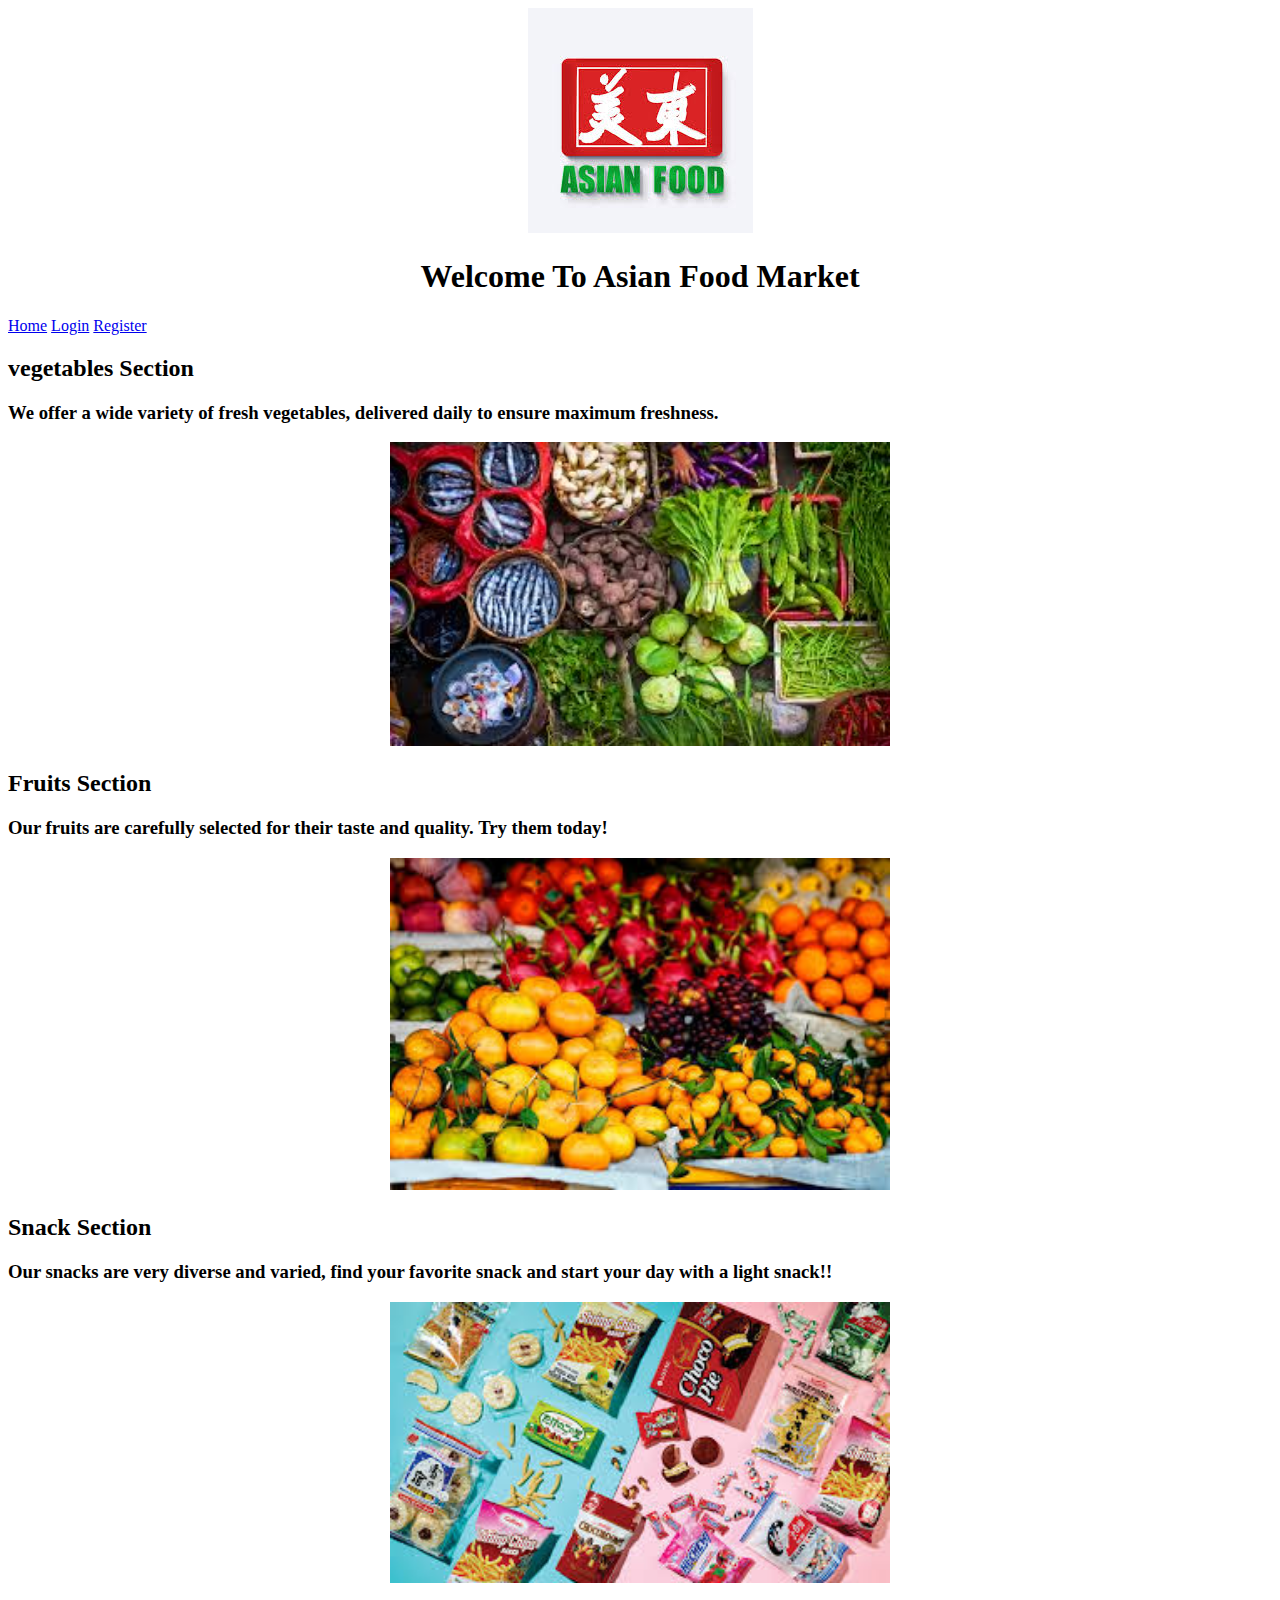
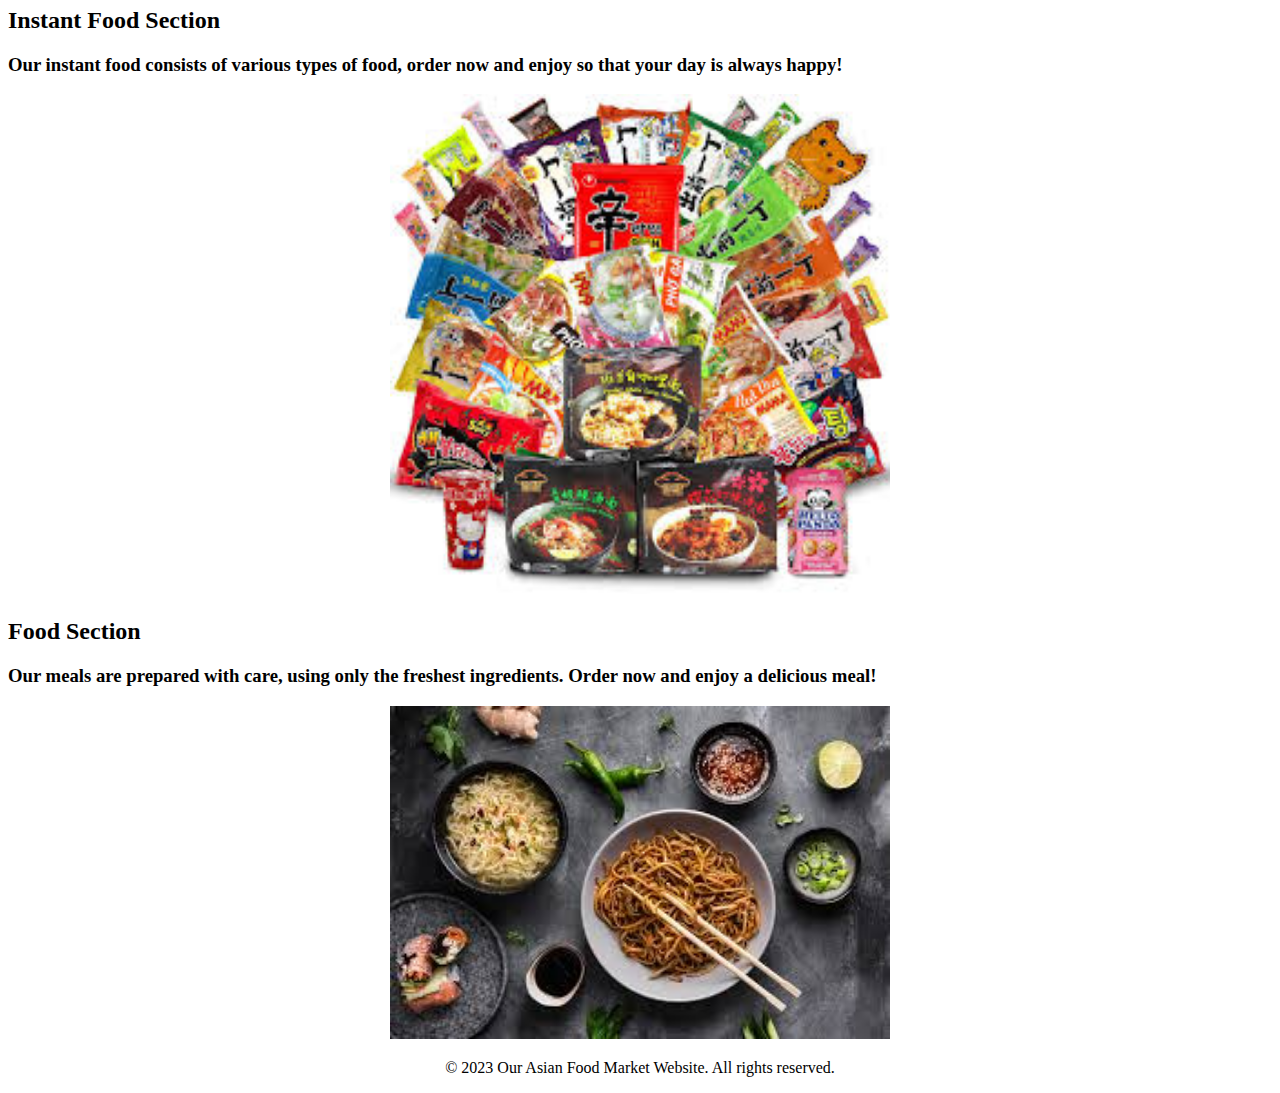
<file: index.html>
<!DOCTYPE html>
<html>
<head>
    <title>asianfoodmarkethomepage</title>
    <meta charset="UTF-8">
    <meta name="viewport" content="width=device-width, initial-scale=1.0">
</head>
<body>
    <header>
        <center>
            <img src="logo.jpeg" alt="" />
            <h1>Welcome To Asian Food Market</h1>
        </center>
        <a href="index.html" >Home</a>
        <a href="Login.html" >Login</a>
        <a href="Register.html" >Register</a>
    </header>
    <main>
        <div>
            <h2>vegetables Section</h2>
            <h3>We offer a wide variety of fresh vegetables, delivered daily to ensure maximum freshness.</h3>
            <center>
                <img src="sayur.jpeg" alt="" width="500"/>
            </center>
        </div>
        <div>
            <h2>Fruits Section</h2>
            <h3>Our fruits are carefully selected for their taste and quality. Try them today!</h3>
            <center>
                <img src="buah.jpeg" alt="" width="500"/>
            </center>
        </div>
        <div>
            <h2>Snack Section</h2>
            <h3>Our snacks are very diverse and varied, find your favorite snack and start your day with a light snack!!</h3>
            <center>
                <img src="snack.jpeg" alt="" width="500"/>
            </center>
        </div>
        <div>
            <h2>Instant Food Section</h2>
            <h3>Our instant food consists of various types of food, order now and enjoy so that your day is always happy!</h3>
            <center>
                <img src="instant.jpeg" alt="" width="500"/>
            </center>
        </div>
        <div>
            <h2>Food Section</h2>
            <h3>Our meals are prepared with care, using only the freshest ingredients. Order now and enjoy a delicious meal!</h3>
            <center>
                <img src="makanan.jpeg" alt="" width="500"/>
            </center>
        </div>
    </main>
    <footer>
        <center>
        <p>&copy; 2023 Our Asian Food Market Website. All rights reserved.</p>
        </center>
    </footer>
</body>
</html>
</file>
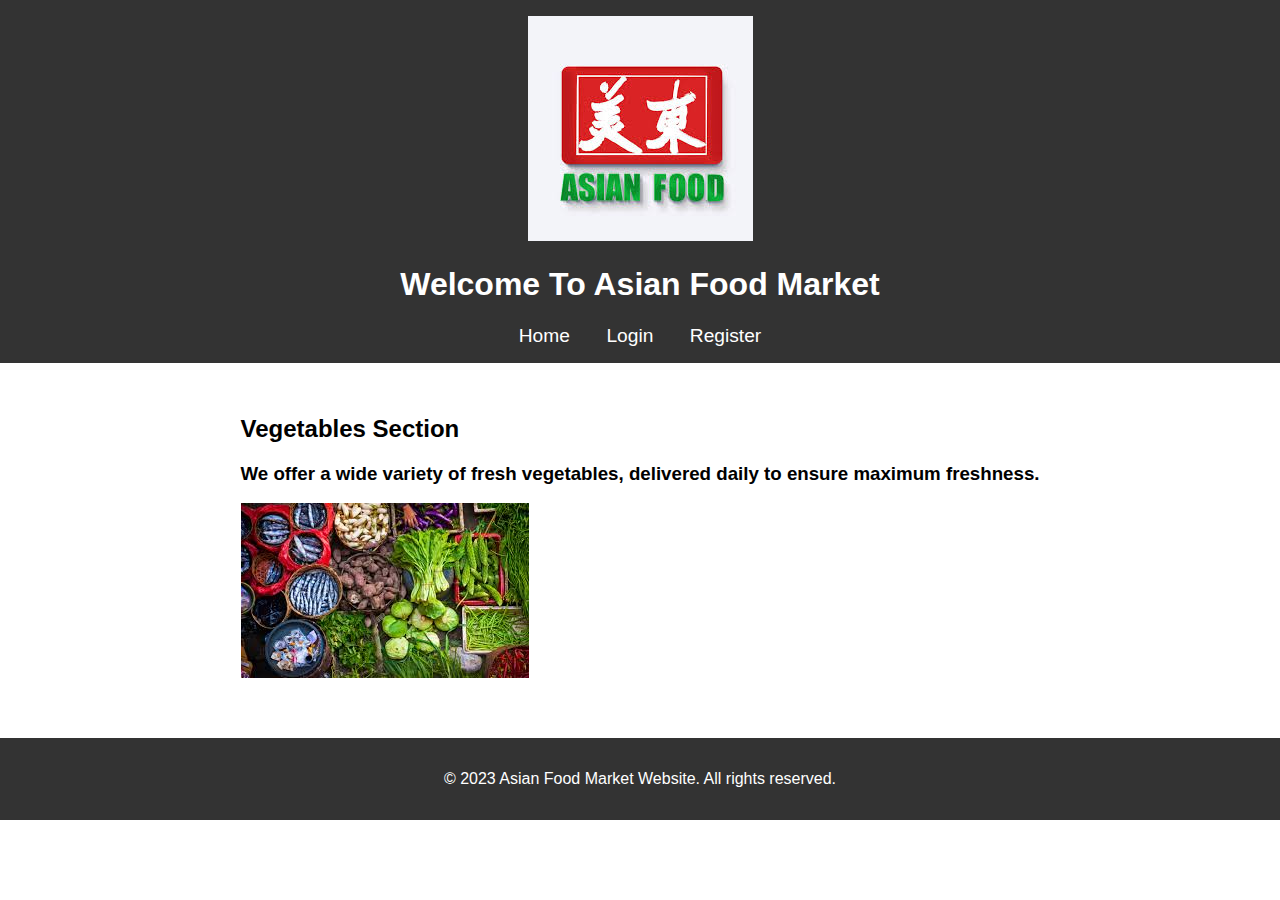
<file: Bab 4/index.html>
<!DOCTYPE html>
<html lang="en">
<head>
    <meta charset="UTF-8">
    <meta name="viewport" content="width=device-width, initial-scale=1.0">
    <title>Asian Food Market Homepage</title>
    <link rel="stylesheet" href="style.css">
</head>
<body>
    <header>
        <div class="flex3column">
            <aside class="bigaside">
                <img src="logo.jpeg" alt="Logo">
            </aside>
            <article class="maincontent">
                <h1>Welcome To Asian Food Market</h1>
                <nav>
                    <a href="index.html">Home</a>
                    <a href="Login.html">Login</a>
                    <a href="Register.html">Register</a>
                </nav>
            </article>
            <aside class="smallaside"></aside>
        </div>
    </header>
    <main>
        <div class="slideshow-container">
            <div class="mySlides fade">
                <h2>Vegetables Section</h2>
                <h3>We offer a wide variety of fresh vegetables, delivered daily to ensure maximum freshness.</h3>
                <img src="sayur.jpeg" alt="Vegetables">
            </div>
            <div class="mySlides fade">
                <h2>Fruits Section</h2>
                <h3>Our fruits are carefully selected for their taste and quality. Try them today!</h3>
                <img src="buah.jpeg" alt="Fruits">
            </div>
            <div class="mySlides fade">
                <h2>Snack Section</h2>
                <h3>Our snacks are very diverse and varied, find your favorite snack and start your day with a light snack!!</h3>
                <img src="snack.jpeg" alt="Snacks">
            </div>
            <div class="mySlides fade">
                <h2>Instant Food Section</h2>
                <h3>Our instant food consists of various types of food, order now and enjoy so that your day is always happy!</h3>
                <img src="instant.jpeg" alt="Instant Food">
            </div>
            <div class="mySlides fade">
                <h2>Food Section</h2>
                <h3>Our meals are prepared with care, using only the freshest ingredients. Order now and enjoy a delicious meal!</h3>
                <img src="makanan.jpeg" alt="Food">
            </div>
        </div>
    </main>
    <footer>
        <p>&copy; 2023 Asian Food Market Website. All rights reserved.</p>
    </footer>
    <script src="script.js"></script>
</body>
</html>
</file>
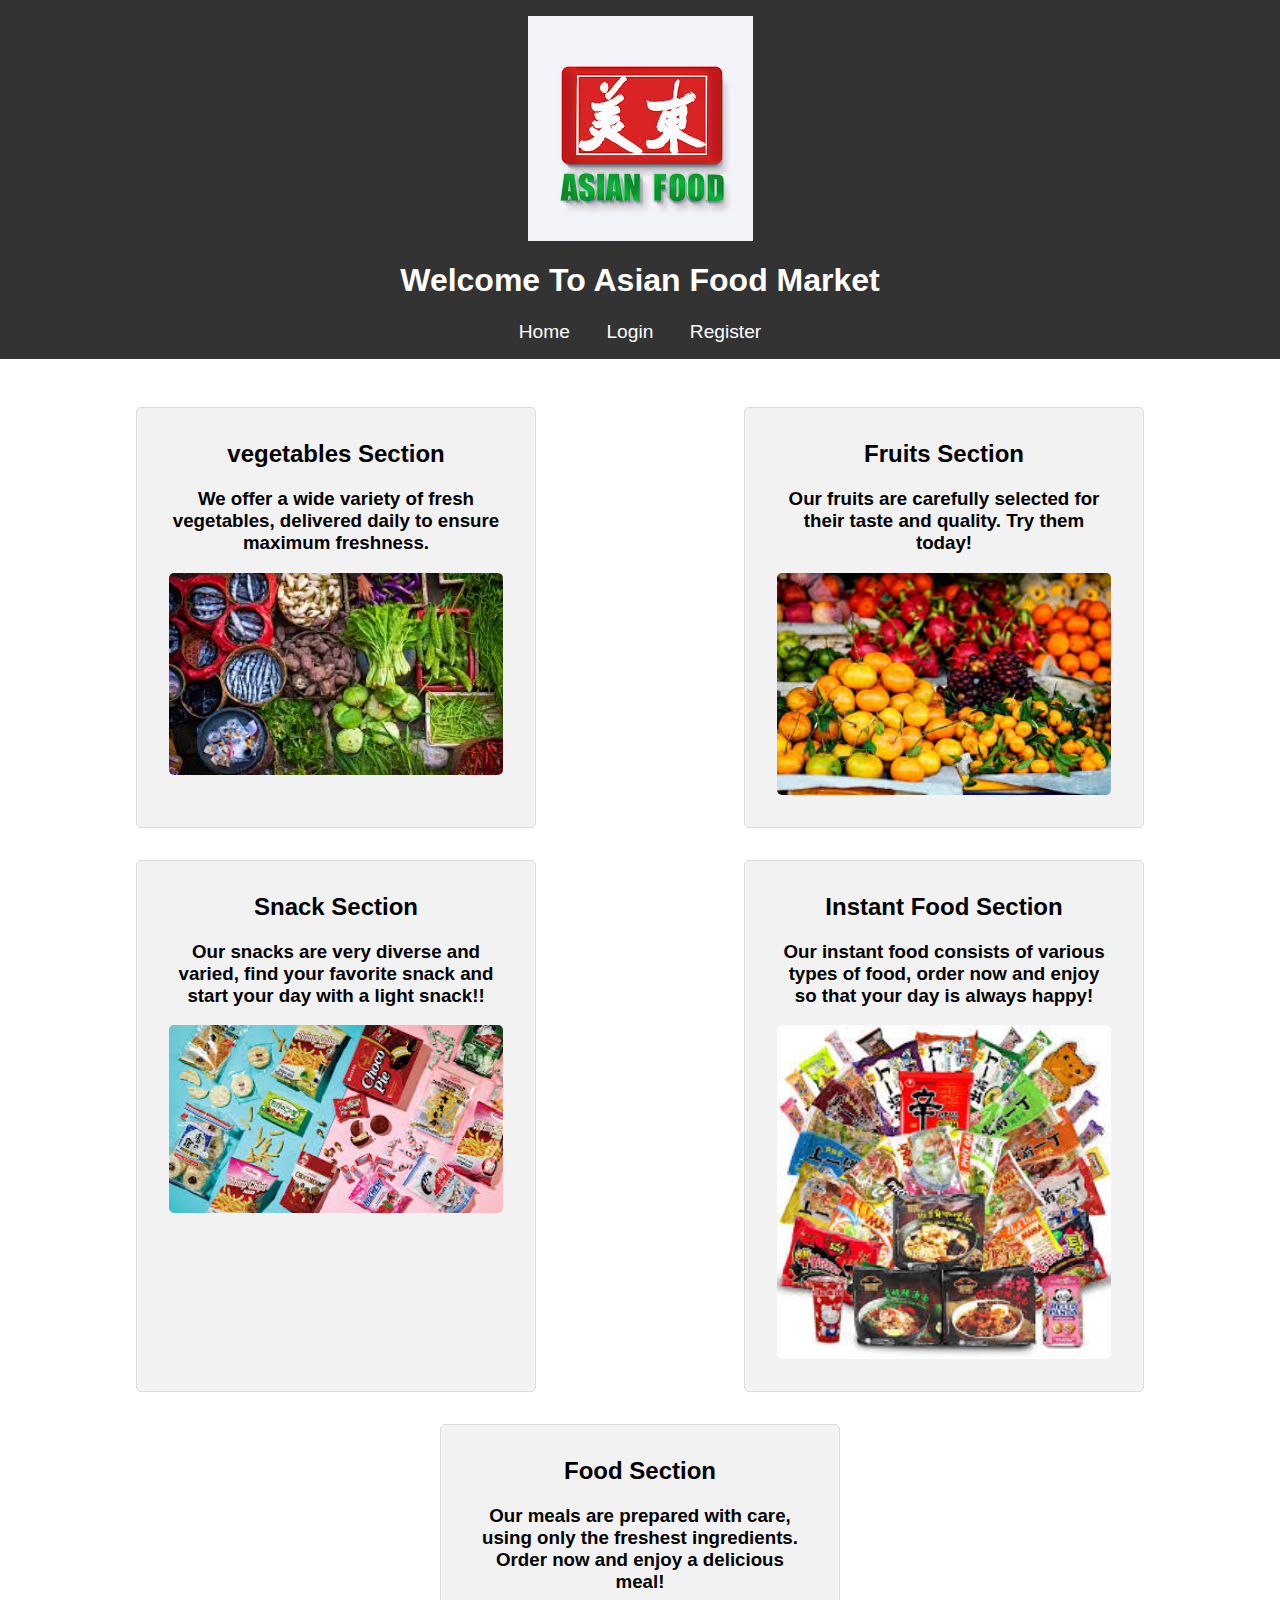
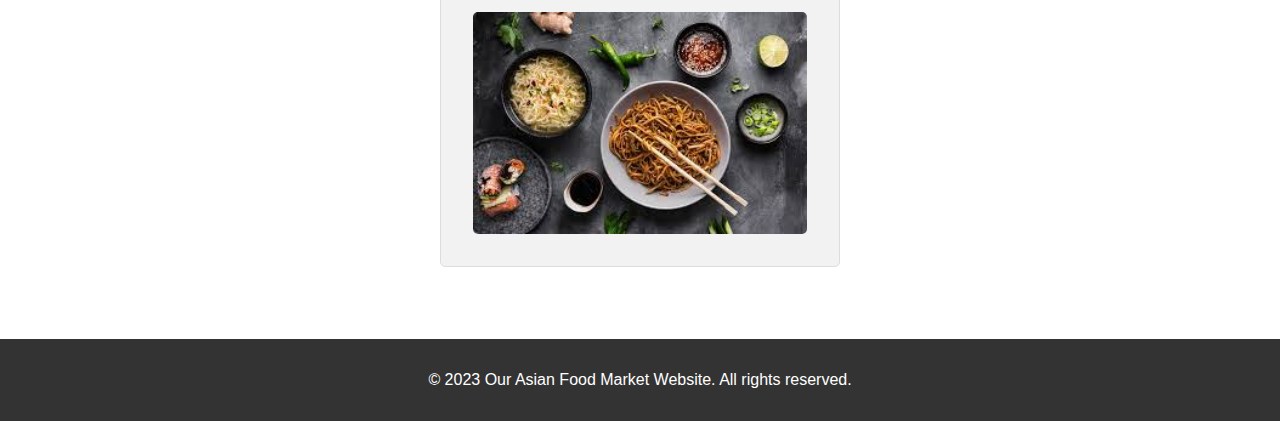
<file: Bab 2/CSS/index.html>
<!DOCTYPE html>
<html>
<head>
    <title>asianfoodmarkethomepage</title>
    <meta charset="UTF-8">
    <meta name="viewport" content="width=device-width, initial-scale=1.0">
    <link rel="stylesheet" href="style.css">
</head>
<body>
    <header>
        <div class="flex3column">
            <aside class="bigaside">
            <img src="logo.jpeg" alt="gambar logo">
            </aside>
            <article class="maincontent">
                <center>
              <h1>Welcome To Asian Food Market</h1>
              </center>
              <a href="index.html" >Home</a>
              <a href="Login.html" >Login</a>
              <a href="Register.html" >Register</a>
            </article>
            <aside class="smallaside">

            </aside>
          </div>
    </header>
    <main>
        <div>
            <h2>vegetables Section</h2>
            <h3>We offer a wide variety of fresh vegetables, delivered daily to ensure maximum freshness.</h3>
            <center>
                <img src="sayur.jpeg" alt="" width="500"/>
            </center>
        </div>
        <div>
            <h2>Fruits Section</h2>
            <h3>Our fruits are carefully selected for their taste and quality. Try them today!</h3>
            <center>
                <img src="buah.jpeg" alt="" width="500"/>
            </center>
        </div>
        <div>
            <h2>Snack Section</h2>
            <h3>Our snacks are very diverse and varied, find your favorite snack and start your day with a light snack!!</h3>
            <center>
                <img src="snack.jpeg" alt="" width="500"/>
            </center>
        </div>
        <div>
            <h2>Instant Food Section</h2>
            <h3>Our instant food consists of various types of food, order now and enjoy so that your day is always happy!</h3>
            <center>
                <img src="instant.jpeg" alt="" width="500"/>
            </center>
        </div>
        <div>
            <h2>Food Section</h2>
            <h3>Our meals are prepared with care, using only the freshest ingredients. Order now and enjoy a delicious meal!</h3>
            <center>
                <img src="makanan.jpeg" alt="" width="500"/>
            </center>
        </div>
    </main>
    <footer>
        <center>
        <p>&copy; 2023 Our Asian Food Market Website. All rights reserved.</p>
        </center>
    </footer>
</body>
</html>
</file>
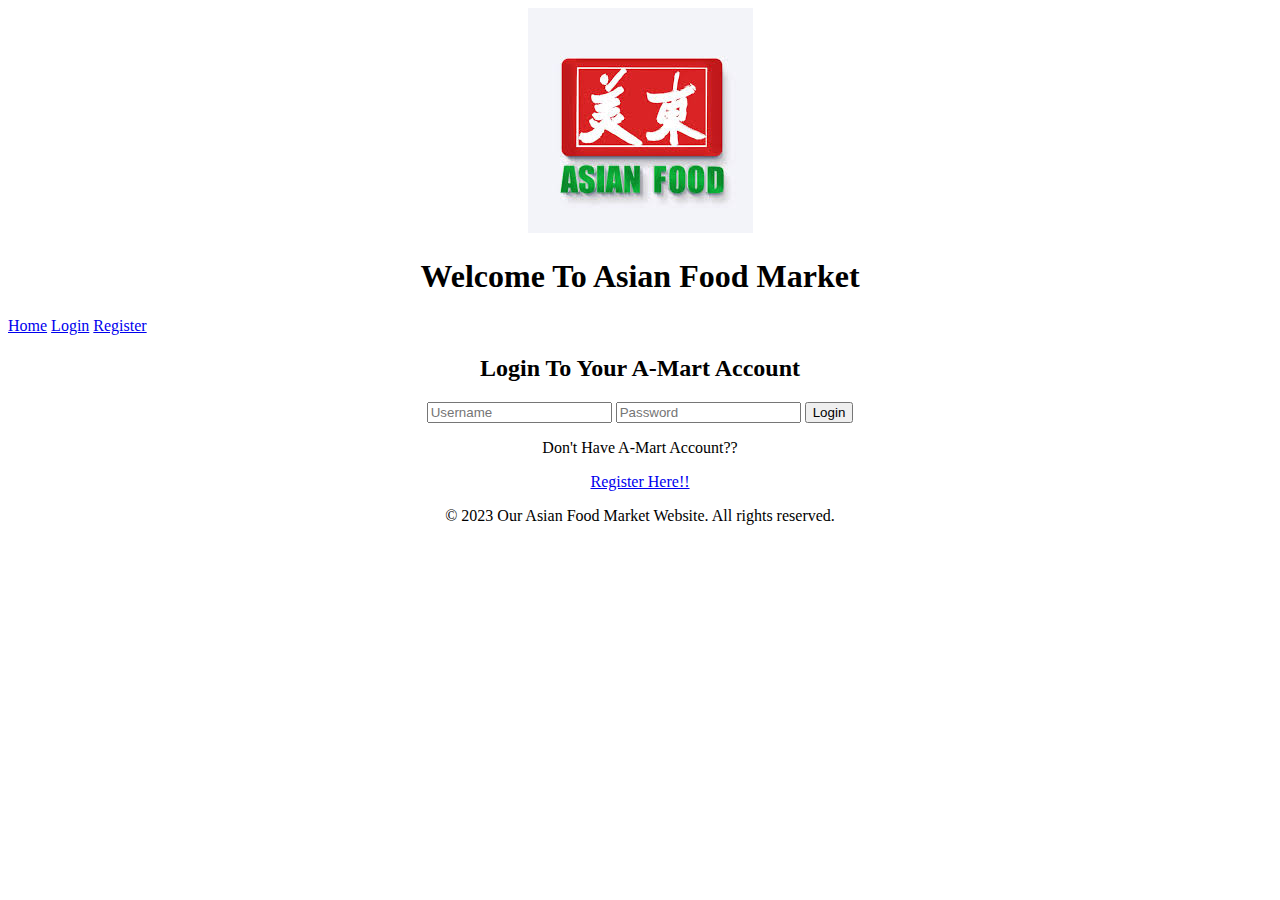
<file: Login.html>
<!DOCTYPE html>
<html>
<head>
    <title>asianfoodmarketloginpage</title>
    <meta charset="UTF-8">
    <meta name="viewport" content="width=device-width, initial-scale=1.0">
</head>
<body>
    <header>
        <center>
            <img src="logo.jpeg" alt="" />
            <h1>Welcome To Asian Food Market</h1>
        </center>
        <a href="index.html" >Home</a>
        <a href="Login.html" >Login</a>
        <a href="Register.html" >Register</a>

    </header>
    <main>
        <div class="form-login">
            <center>
                <h2>Login To Your A-Mart Account </h2>
                <input type="text" name="username" placeholder="Username" />
                <input type="password" name="password" placeholder="Password" />
                <button type="submit">Login</button>
            </center>
                <center>
                    <p>Don't Have A-Mart Account??</p>
                    <a href="register.html">Register Here!!</a>
                </center>
           </div>
    </main>
    <footer>
        <center>
        <p>&copy; 2023 Our Asian Food Market Website. All rights reserved.</p>
        </center>
    </footer>
</body>
</html>
</file>
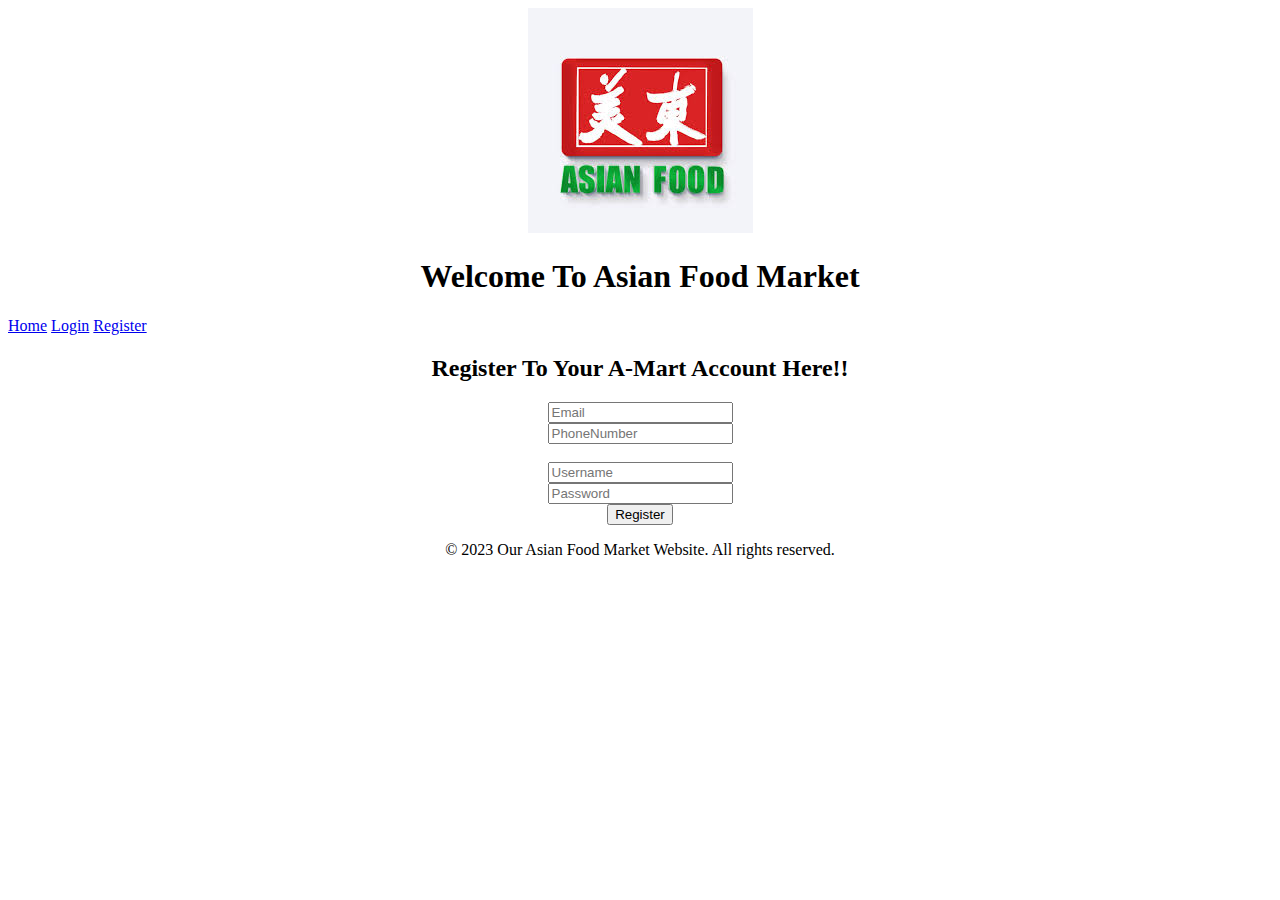
<file: Register.html>
<!DOCTYPE html>
<html>
<head>
    <title>asianfoodmarketregisterpage</title>
    <meta charset="UTF-8">
    <meta name="viewport" content="width=device-width, initial-scale=1.0">
</head>
<body>
    <header>
        <center>
            <img src="logo.jpeg" alt="" />
            <h1>Welcome To Asian Food Market</h1>
        </center>
        <a href="index.html" >Home</a>
        <a href="Login.html" >Login</a>
        <a href="Register.html" >Register</a>

    </header>
    <main>
        <div class="form-login">
            <center>
            <h2>Register To Your A-Mart Account Here!! </h2>
                <input type="email" name="email" placeholder="Email" />
            <br>
                <input type="number" name="phonenumber" placeholder="PhoneNumber" />
            </br>
            <br>
                <input type="text" name="username" placeholder="Username" /> 
            </br>
                <input type="password" name="password" placeholder="Password" />
            </center>
            <center>
                <button type="submit">Register</button>
            </center>
           </div>
    </main>
    <footer>
        <center>
            <p>&copy; 2023 Our Asian Food Market Website. All rights reserved.</p>
        </center>
    </footer>
</body>
</html>
</file>
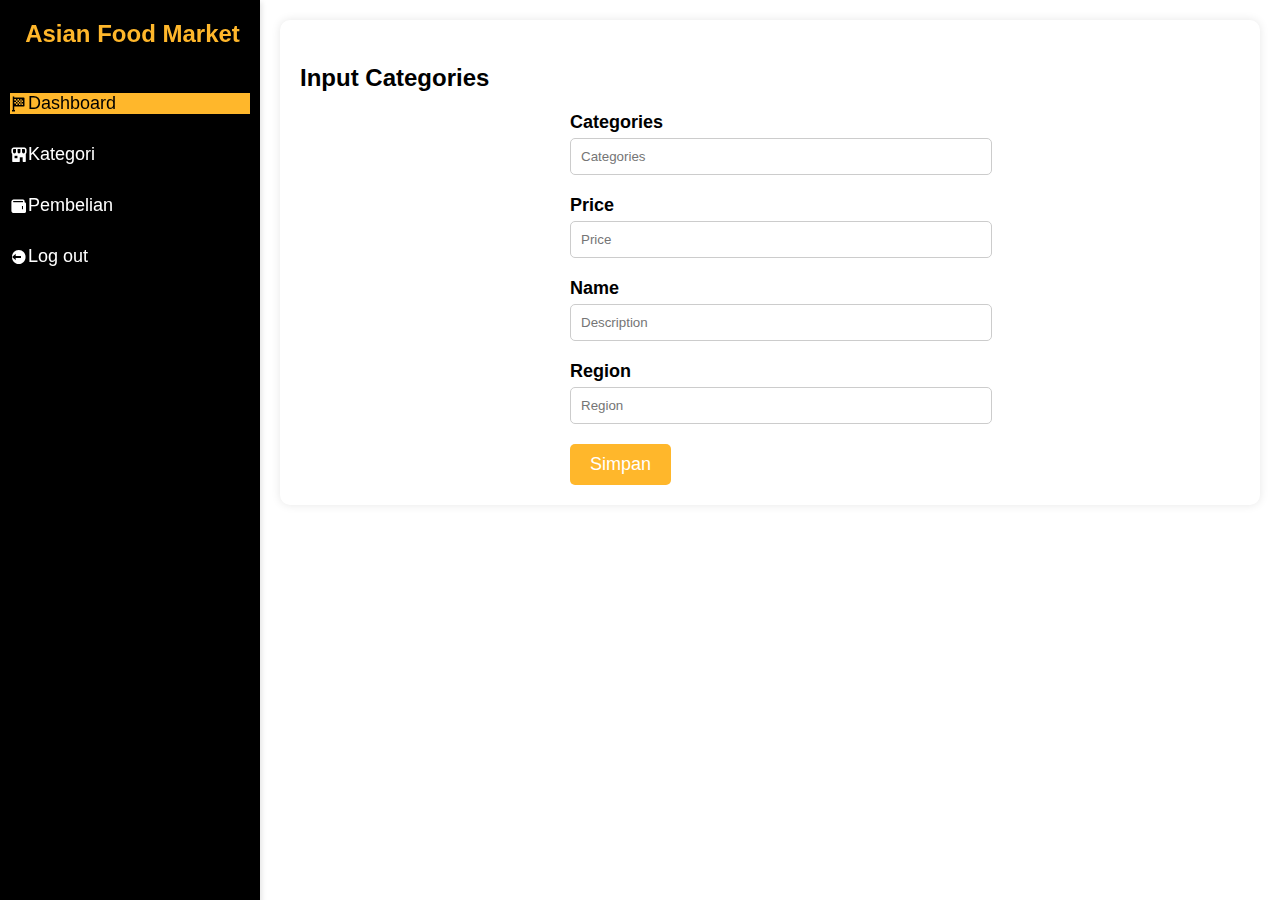
<file: Bab 4/kategori-entry.html>
<!DOCTYPE html>
<html lang="en" dir="ltr">

<head>
	<meta charset="UTF-8" />
	<link rel="icon" href="logo.jpeg" />
	<link rel="stylesheet" href="kategori-entry.css" />
	<link href="https://unpkg.com/boxicons@2.0.7/css/boxicons.min.css" rel="stylesheet" />
	<meta name="viewport" content="width=device-width, initial-scale=1.0" />
	<title>Catshop Admin | Categories Entry</title>
</head>

<body>
	<div class="sidebar">
		<div class="logo-details">
			<i class="bx bxs-window-al"></i>
			<span class="logo_name">Asian Food Market</span>
		</div>
		<ul class="nav-links">
			<li>
				<a href="admin.html" class="active">
					<i class="bx bxs-flag-checkered"></i>
					<span class="links_name">Dashboard</span>
				</a>
			</li>
			<li>
				<a href="kategori.html">
					<i class="bx bxs-store-alt"></i>
					<span class="links_name">Kategori</span>
				</a>
			</li>
			<li>
				<a href="../transaction/transaction.html">
					<i class="bx bxs-wallet"></i>
					<span class="links_name">Pembelian</span>
				</a>
			</li>
			<li>
				<a href="#">
					<i class="bx bxs-log-out-circle"></i>
					<span class="links_name">Log out</span>
				</a>
			</li>
		</ul>
	</div>
	<section class="home-section">
		<nav>
			<div class="sidebar-button">
				<i class="bx bx-menu sidebarBtn"></i>
			</div>
			<div class="profile-details">
				<span class="admin_name">MarMin</span>
			</div>
		</nav>
		<div class="home-content">
			<h3>Input Categories</h3>
			<div class="form-login">
				<form action="">
					<label for="categories">Categories</label>
					<input class="input" type="text" name="categories" id="categories" placeholder="Categories" />
					<label for="categories">Price</label>
					<input class="input" type="text" name="price" id="price" placeholder="Price" />
					<label for="categories">Name</label>
					<input class="input" type="text" name="Description" id="Description" placeholder="Description" />
					<label for="photo">Region</label>
					<input class="input" type="text" name="Region" id="Region" placeholder="Region" />
					<button type="submit" class="btn btn-simpan" name="simpan">
						Simpan
					</button>
				</form>
			</div>
		</div>
	</section>
</body>

</html>
</file>
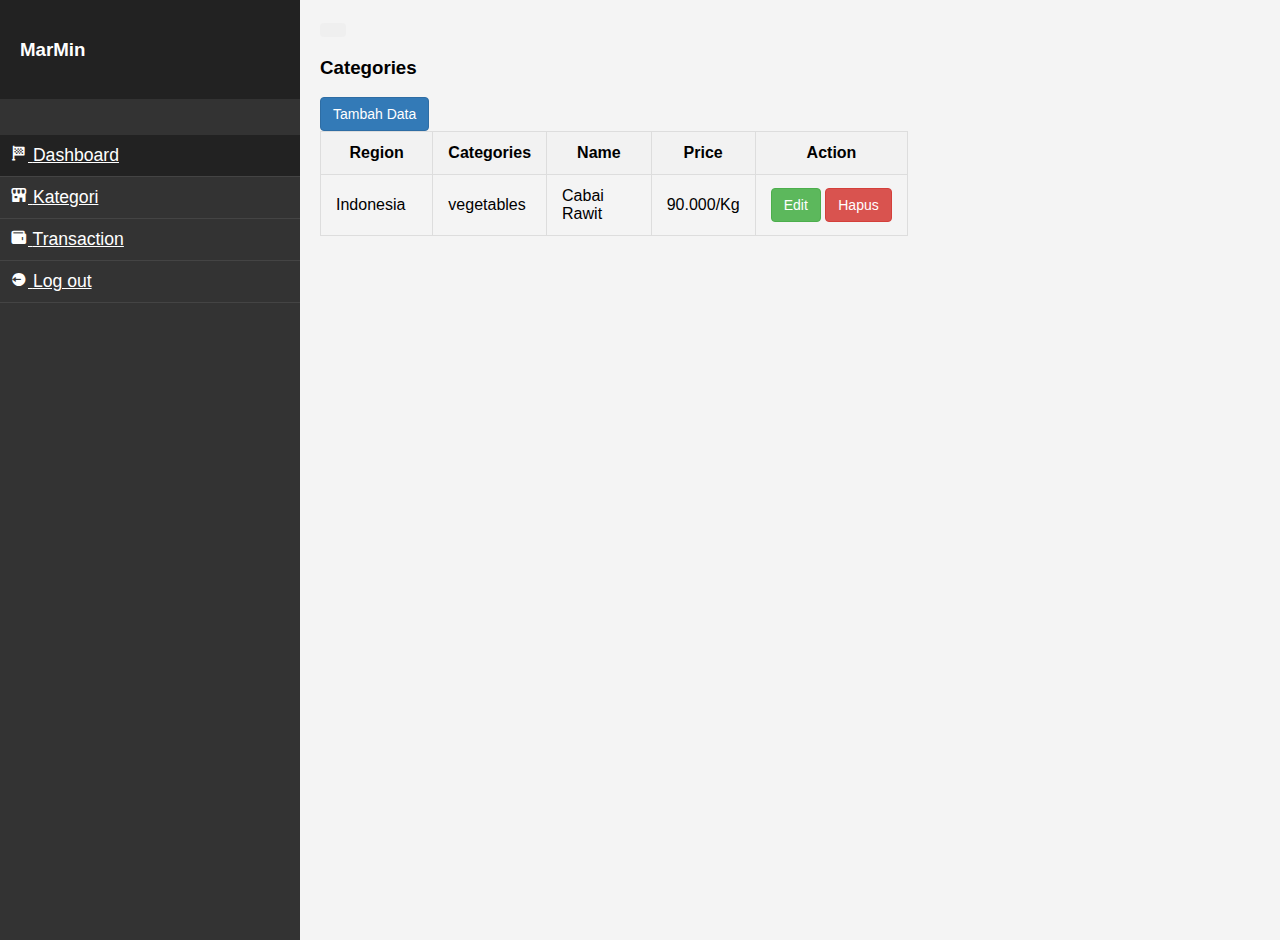
<file: Bab 4/kategori.html>
<!DOCTYPE html>
<html lang="en">

<head>
    <meta charset="UTF-8">
    <link rel="icon" href="logo.jpeg" />
    <link href="https://unpkg.com/boxicons@2.0.7/css/boxicons.min.css" rel="stylesheet" />
    <link rel="stylesheet" href="kategori.css">
    <title>Admin Market</title>
</head>

<body>
    <div class="wrapper">
        <nav id="sidebar">
            <div class="sidebar-header">
                <h3>MarMin</h3>
            </div>
            <ul class="list-unstyled components">
                <li>
                    <a href="#" class="active">
                        <i class="bx bxs-flag-checkered"></i>
                        <span class="links_name">Dashboard</span>
                    </a>
                </li>
                <li>
                    <a href="kategori.html">
                        <i class="bx bxs-store-alt"></i>
                        <span class="links_name">Kategori</span>
                    </a>
                </li>
                <li>
                    <a href="transaction.html">
                        <i class="bx bxs-wallet"></i>
                        <span class="links_name">Transaction</span>
                    </a>
                </li>
                  <li>
                    <a href="#">
                        <i class="bx bxs-log-out-circle"></i>
                        <span class="links_name">Log out</span>
                    </a>
                </li>
            </ul>
        </nav>
        <div id="content">
            <nav class="navbar navbar-expand-lg navbar-light bg-light">
                <div class="container-fluid">
                    <button type="button" id="sidebarCollapse" class="btn btn-info">
                        <i class="fas fa-align-left"></i>
                        <span></span>
                    </button>
                </div>
            </nav>
            <h3>Categories</h3>
            <button type="button" class="btn btn-primary" onclick="location.href='categories-entry.html'">
                Tambah Data
            </button>
            <table class="table table-striped">
                <thead>
                    <tr>
                        <th scope="col" style="width: 20%">Region</th>
                        <th>Categories</th>
                        <th scope="col" style="width: 20%">Name</th>
                        <th scope="col" style="width: 15%">Price</th>
                        <th scope="col" style="width: 30%">Action</th>
                    </tr>
                </thead>
                <tbody>
                    <tr>
                        <td>Indonesia</td>
                        <td>vegetables</td>
                        <td>Cabai Rawit</td>
                        <td>90.000/Kg</td>
                        <td>
                            <button class="btn btn-success" onclick="editCategory()">Edit</button>
                            <button class="btn btn-danger" onclick="deleteCategory()">Hapus</button>
                        </td>
                    </tr>
                </tbody>
            </table>
        </div>
    </div>
    </body>
</html>
</file>
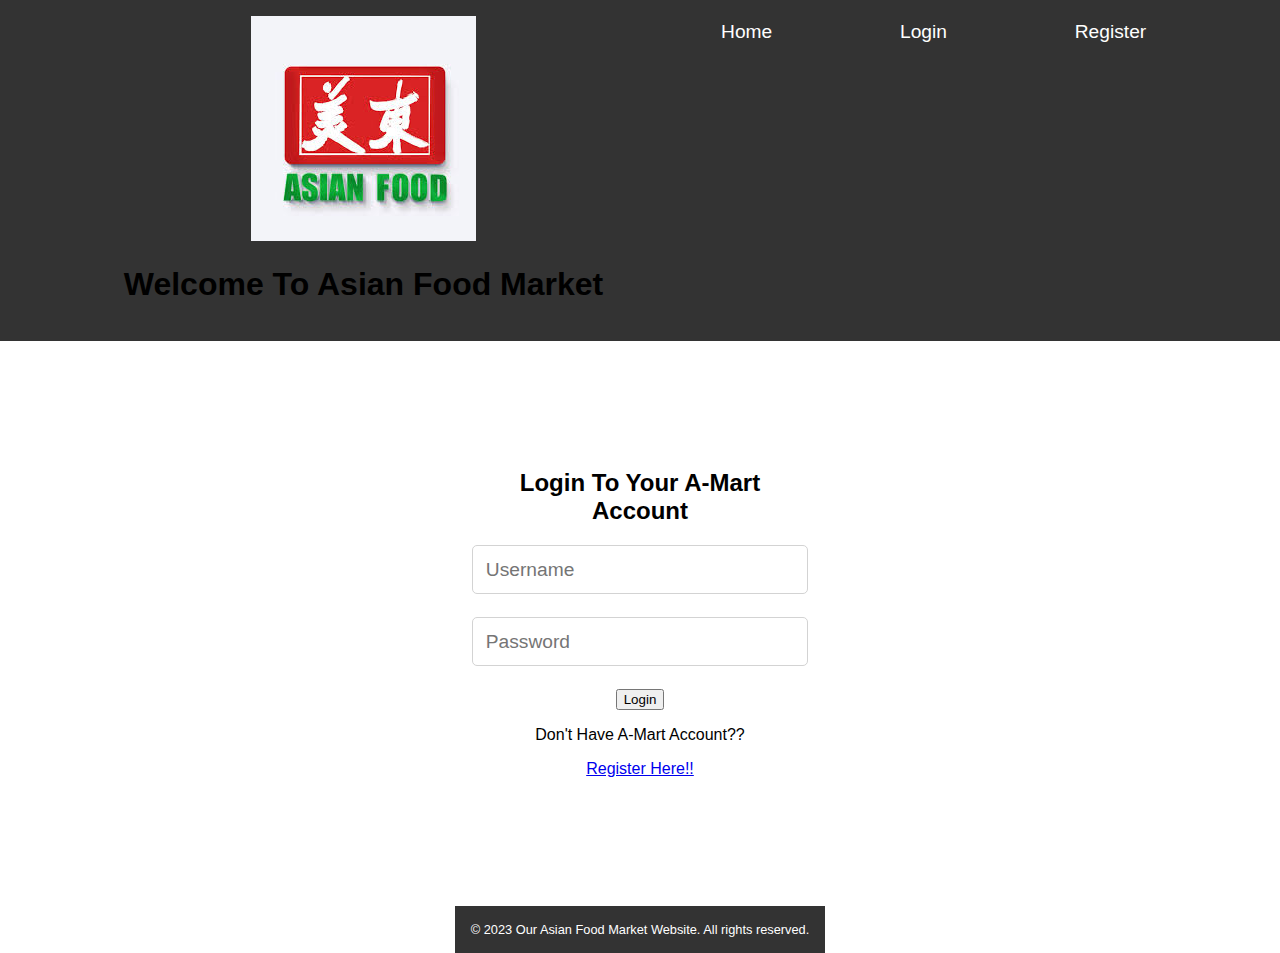
<file: Bab 4/Login.html>
<!DOCTYPE html>
<html>

<head>
    <title>asianfoodmarketloginpage</title>
    <meta charset="UTF-8">
    <meta name="viewport" content="width=device-width, initial-scale=1.0">
    <link rel="stylesheet" href="Login.css">
</head>
<body>
    <header>
        <center>
            <img src="logo.jpeg" alt="" />
            <h1>Welcome To Asian Food Market</h1>
        </center>
        <a href="index.html" >Home</a>
        <a href="Login.html" >Login</a>
        <a href="Register.html" >Register</a>

    </header>
    <main>
        <div class="form-login">
            <center>
                <h2>Login To Your A-Mart Account </h2>
                <input type="text" id="username" name="username" placeholder="Username" />
                <input type="password" name="password" placeholder="Password" />
                <button onclick="myFunction()">Login</button>
            </center>
            <center>
                <p>Don't Have A-Mart Account??</p>
                <a href="register.html">Register Here!!</a>
            </center>
        </div>
    </main>
    
    <footer>
        <center>
            <p>&copy; 2023 Our Asian Food Market Website. All rights reserved.</p>
        </center>
    </footer>
    <script>
        function myFunction() {
            var username = document.getElementById("username").value;
            alert("Welcome, " + username + "Anda Sudah Berhasil Login!");
        }
    </script>
</body>

</html>
</file>
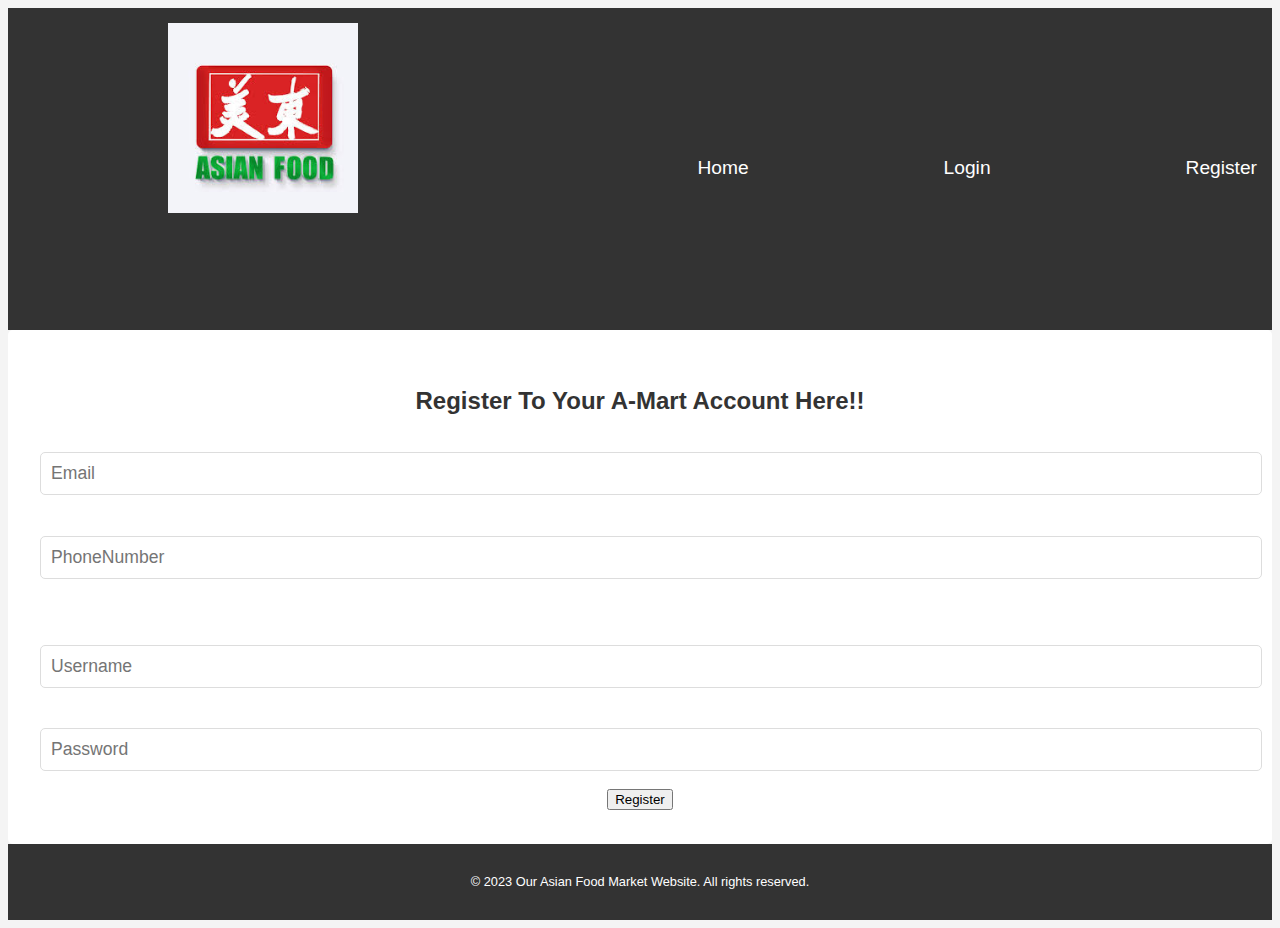
<file: Bab 4/Register.html>
<!DOCTYPE html>
<html>
<head>
    <title>asianfoodmarketregisterpage</title>
    <meta charset="UTF-8">
    <meta name="viewport" content="width=device-width, initial-scale=1.0">
    <link rel="stylesheet" href="Register.css">
</head>
<body>
    <header>
        <center>
            <img src="logo.jpeg" alt="" />
            <h1>Welcome To Asian Food Market</h1>
        </center>
        <a href="index.html" >Home</a>
        <a href="Login.html" >Login</a>
        <a href="Register.html" >Register</a>

    </header>
    <main>
        <div class="form-login">
            <center>
            <h2>Register To Your A-Mart Account Here!! </h2>
                <input type="email" id="email" name="email" placeholder="Email" />
            <br>
                <input type="number" id="number" name="phonenumber" placeholder="PhoneNumber" />
            </br>
            <br>
                <input type="text" id="username" name="username" placeholder="Username" /> 
            </br>
                <input type="password" id="pass" name="password" placeholder="Password" />
            </center>
            <center>
                <button onclick="myFunction()">Register</button>
            </center>
           </div>
    </main>
    <footer>
        <center>
            <p>&copy; 2023 Our Asian Food Market Website. All rights reserved.</p>
        </center>
    </footer>
    <script>
        function myFunction() {
            var email = document.getElementById("email").value;
            var number = document.getElementById("number").value;
            var username = document.getElementById("username").value;
            var pass = document.getElementById("pass").value;
            var alertBox = document.createElement("div");
            alertBox.classList.add("alert");
            alertBox.innerHTML = "Welcome, " + username + " AKUN ANDA SUDAH BERHASIL DIDAFTARKAN!";
            document.body.appendChild(alertBox);
            setTimeout(function() {
                alertBox.remove();
            }, 3000);
        }
    </script>
</body>
</html>
</file>
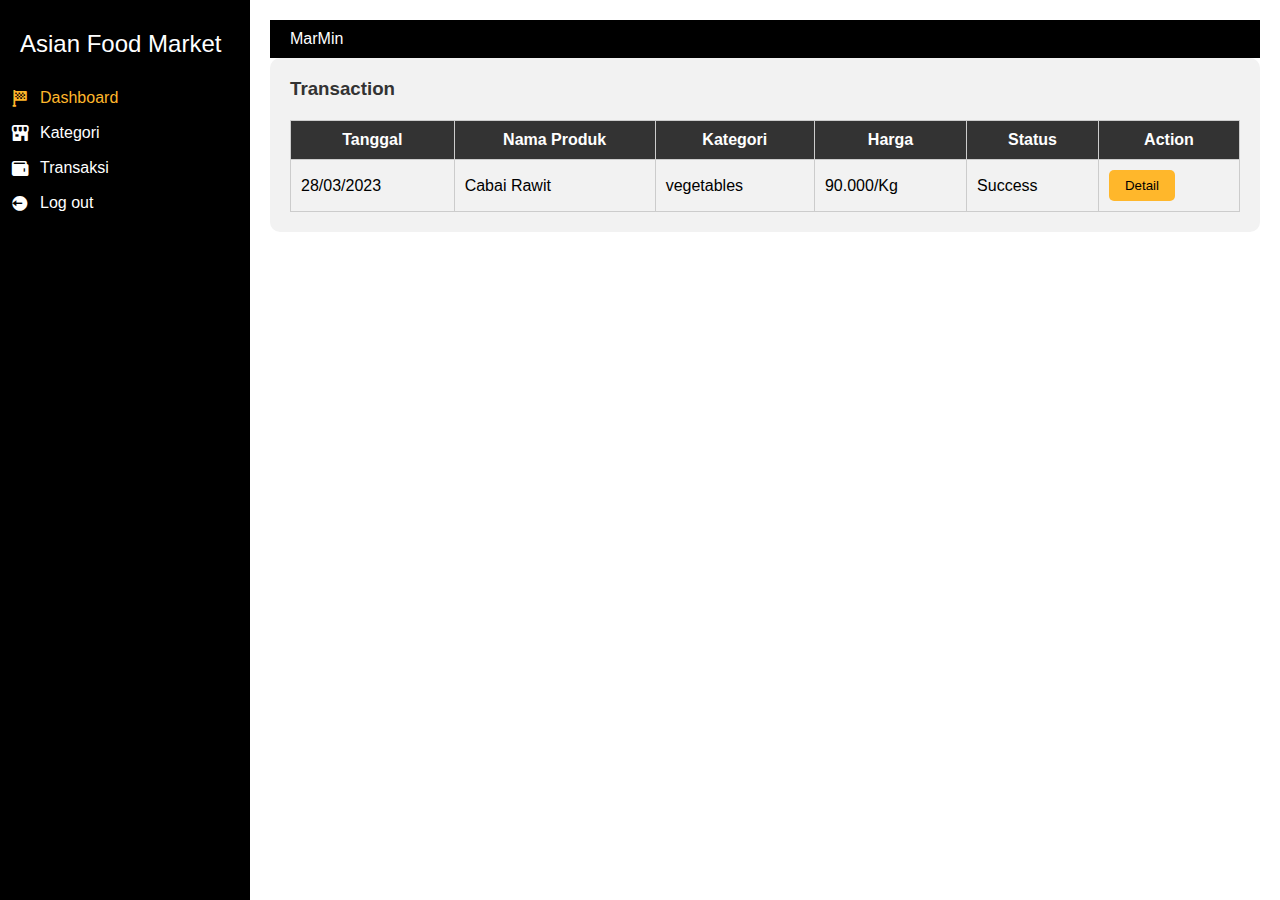
<file: Bab 4/transaksi.html>
<!DOCTYPE html>
<html lang="en">

<head>
   <meta charset="UTF-8" />
   <link rel="icon" href="logo.jpeg" />
   <link rel="stylesheet" href="transaksi.css" />
   <link href="https://unpkg.com/boxicons@2.0.7/css/boxicons.min.css" rel="stylesheet" />
   <meta name="viewport" content="width=device-width, initial-scale=1.0" />
   <title>Admin Market | Transaction</title>
</head>
<body>
   <div class="sidebar">
      <div class="logo-details">
         <i class="bx bxs-window-al"></i>
         <span class="logo_name">Asian Food Market</span>
      </div>
      <ul class="nav-links">
         <li>
            <a href="admin.html" class="active">
               <i class="bx bxs-flag-checkered"></i>
               <span class="links_name">Dashboard</span>
            </a>
         </li>
         <li>
            <a href="kategori.html">
               <i class="bx bxs-store-alt"></i>
               <span class="links_name">Kategori</span>
            </a>
         </li>
         <li>
            <a href="transaksi.html">
               <i class="bx bxs-wallet"></i>
               <span class="links_name">Transaksi</span>
            </a>
         </li>
         <li>
            <a href="#">
               <i class="bx bxs-log-out-circle"></i>
               <span class="links_name">Log out</span>
            </a>
         </li>
      </ul>
   </div>
   <section class="home-section">
      <nav>
         <div class="sidebar-button">
            <i class="bx bx-menu sidebarBtn"></i>
         </div>
         <div class="profile-details">
            <span class="admin_name">MarMin</span>
         </div>
      </nav>
      <div class="home-content">
         <h3>Transaction</h3>
         <table class="table-data">
            <thead>
               <tr>
                  <th>Tanggal</th>
                  <th>Nama Produk</th>
                  <th>Kategori</th>
                  <th>Harga</th>
                  <th>Status</th>
                  <th>Action</th>
               </tr>
            </thead>
            <tbody>
               <tr>
                  <td>28/03/2023</td>
                  <td>Cabai Rawit</td>
                  <td>vegetables</td>
                  <td>90.000/Kg</td>
                  <td>
                     <p class="success">Success</p>
                  </td>
                  <td>
                     <button class="btn_detail"
                        onclick="showDetails('28/03/2023', 'Cabai Rawit', 'vegetables', '90.000/Kg', 'Success')">Detail</button>
                  </td>
               </tr>
            </tbody>
         </table>
      </div>
   </section>
   <script>
      let sidebar = document.querySelector(".sidebar");
      let sidebarBtn = document.querySelector(".sidebarBtn");
      sidebarBtn.onclick = function () {
         sidebar.classList.toggle("active");
         if (sidebar.classList.contains("active")) {
            sidebarBtn.classList.replace("bx-menu", "bx-menu-alt-right");
         } else sidebarBtn.classList.replace("bx-menu-alt-right", "bx-menu");
      };
      function showDetails(tanggal, nama, kategori, harga, status) {
         alert(`Tanggal: ${tanggal}\nNama: ${nama}\nKategori: ${kategori}\nHarga: ${harga}\nStatus: ${status}`);
      }
   </script>
</body>

</html>
</file>
<file: Bab 4/style.css>
* {
    box-sizing: border-box;
}

body {
    font-family: Arial, sans-serif;
    margin: 0;
    padding: 0;
}

header {
    background-color: #333;
    color: white;
    text-align: center;
    padding: 1rem;
}

header a {
    color: white;
    text-decoration: none;
    margin: 0 1rem;
    font-size: 1.2rem;
}

header a:hover {
    color: #ccc;
}

main {
    display: flex;
    justify-content: center;
    padding: 2rem;
}

.slideshow-container {
    position: relative;
    max-width: 1000px;
    margin: auto;
}

.mySlides {
    display: none;
}

#carousel img {
    max-width: 90%;
    max-height: 90%;
    border-radius: 5px;
    margin-top: 1rem;
}

footer {
    background-color: #333;
    color: white;
    text-align: center;
    padding: 1rem;
    margin-top: 1.5rem;
}

footer a {
    color: white;
    text-decoration: none;
    margin: 0 1rem;
    font-size: 1.2rem;
}

footer a:hover {
    color: #ccc;
}

@media (max-width: 767.98px) {
    .flex3column {
      flex-direction: column;
    }
  
    .bigaside,
    .smallaside,
    .maincontent {
      flex-basis: 100%;
      margin: 1rem 0;
    }
}
</file>
<file: Bab 2/CSS/style.css>
* {
    box-sizing: border-box;
}

body {
    font-family: Arial, sans-serif;
    margin: 0;
    padding: 0;
}

header {
    background-color: #333;
    color: white;
    text-align: center;
    padding: 1rem;
}

header a {
    color: white;
    text-decoration: none;
    margin: 0 1rem;
    font-size: 1.2rem;
}

header a:hover {
    color: #ccc;
}

main {
    display: flex;
    flex-wrap: wrap;
    justify-content: space-around;
    padding: 2rem;
}

main div {
    background-color: #f2f2f2;
    border: 1px solid #ddd;
    border-radius: 5px;
    margin: 1rem;
    padding: 2rem;
    max-width: 400px;
    text-align: center;
    transition: transform 0.3s;
}

main div:hover {
    transform: translateY(-5px);
    box-shadow: 0 10px 20px rgba(0, 0, 0, 0.1);
}

main h2 {
    margin-top: 0;
}

main img {
    border-radius: 5px;
    margin-top: 1rem;
}
img {
    max-width: 100%;
    display: block;
    margin: 0 auto;
    size: 200%;
}

footer {
    background-color: #333;
    color: white;
    text-align: center;
    padding: 1rem;
    margin-top: 1.5rem;
}

footer a {
    color: white;
    text-decoration: none;
    margin: 0 1rem;
    font-size: 1.2rem;
}

footer a:hover {
    color: #ccc;
}

@media (max-width: 767.98px) {
    .flex3column {
      flex-direction: column;
    }
  
    .bigaside,
    .smallaside,
    .maincontent {
      flex-basis: 100%;
      margin: 1rem 0;
    }
  }
  
  @media (min-width: 768px) {
    .flex3column {
      flex-direction: row;
    }
  
    .bigaside,
    .smallaside {
      flex-basis: 20%;
    }
  
    .maincontent {
      flex-basis: 60%;
      margin: 0 1rem;
    }
}
</file>
<file: Bab 4/kategori-entry.css>
body {
    margin: 0;
    padding: 0;
    font-family: Arial, sans-serif;
    background-color: #fff;
    color: #000;
    overflow-x: hidden; 
}

.sidebar {
    position: fixed;
    left: 0;
    top: 0;
    height: 100%;
    width: 260px;
    background-color: #000;
    color: #fff;
    padding-top: 20px;
    box-shadow: 2px 2px 5px rgba(0, 0, 0, 0.1);
    z-index: 999;
    transition: all 0.3s ease;
}

.sidebar .logo-details {
    display: flex;
    align-items: center;
    justify-content: center;
    margin-bottom: 30px;
}

.sidebar .logo-details i {
    font-size: 28px;
    color: #ffb72b;
    margin-right: 5px;
}

.sidebar .logo-details .logo_name {
    font-size: 24px;
    font-weight: 700;
    color: #ffb72b;
}

.sidebar ul.nav-links {
    padding: 0;
    margin: 0;
    list-style: none;
}

.sidebar ul.nav-links li {
    padding: 15px 10px;
}

.sidebar ul.nav-links li a {
    color: #fff;
    text-decoration: none;
    display: flex;
    align-items: center;
    font-size: 18px;
    transition: all 0.3s ease;
}

.sidebar ul.nav-links li a.active {
    background-color: #ffb72b;
    color: #000;
}

.sidebar ul.nav-links li a:hover {
    background-color: #ffb72b;
    color: #000;
}

.sidebar .logout {
    position: absolute;
    bottom: 20px;
    left: 50%;
    transform: translateX(-50%);
}

.sidebar .logout a {
    text-decoration: none;
    color: #fff;
    display: flex;
    align-items: center;
    justify-content: center;
    font-size: 18px;
}

.sidebar .logout a i {
    font-size: 22px;
    margin-right: 5px;
}

.sidebar-button {
    position: absolute;
    right: 5px;
    top: 15px;
    font-size: 24px;
    cursor: pointer;
    display: none; 
}

.profile-details {
    position: absolute;
    right: 20px;
    top: 20px;
    display: flex;
    align-items: center;
    color: #fff;
}

.profile-details .admin_name {
    font-size: 18px;
    margin-right: 10px;
}

.home-section {
    position: relative;
    margin-left: 260px;
    padding: 20px;
}

.home-content {
    background-color: #fff;
    padding: 20px;
    border-radius: 10px;
    box-shadow: 0 0 10px rgba(0, 0, 0, 0.1);
}

.home-content h3 {
    margin-bottom: 20px;
    font-size: 24px;
    font-weight: 700;
}

.form-login {
    width: 100%;
    max-width: 400px;
    margin: 0 auto;
}

.form-login label {
    font-size: 18px;
    font-weight: 600;
    margin-bottom: 5px;
    display: block;
}

.form-login .input {
    width: 100%;
    padding: 10px;
    margin-bottom: 20px;
    border: 1px solid #ccc;
    border-radius: 5px;
}

.form-login .btn-simpan {
    background-color: #ffb72b;
    color: #fff;
    border: none;
    padding: 10px 20px;
    border-radius: 5px;
    cursor: pointer;
    font-size: 18px;
    transition: background-color 0.3s ease;
}

.form-login .btn-simpan:hover {
    background-color: #eba416;
}

@media screen and (max-width: 768px) {
    .sidebar {
        left: -260px; 
    }

    .sidebar.active {
        left: 0;
    }

    .sidebar-button {
        display: block;
    }

    .home-section {
        margin-left: 0;
    }
}
</file>
<file: Bab 4/kategori.css>
body {
    font-family: Arial, sans-serif;
    margin: 0;
    padding: 0;
    background-color: #f4f4f4;
}

.wrapper {
    display: flex;
    width: 100%;
}

#sidebar {
    min-width: 300px;
    max-width: 300px;
    background: #333;
    color: #fff;
    transition: all 0.3s;
}

#sidebar .sidebar-header {
    padding: 20px;
    background: #222;
}

#sidebar ul.components {
    padding: 20px 0;
}

#sidebar ul li a {
    padding: 10px;
    font-size: 1.1em;
    display: block;
    color: #fff;
    border-bottom: 1px solid #444;
}

#sidebar ul li a:hover {
    color: #777;
    background: #555;
}

#sidebar ul li a.active {
    color: #fff;
    background: #222;
}

#content {
    padding: 20px;
    min-height: 100vh;
}

.table {
    width: 100%;
    border-collapse: collapse;
}

.table th,
.table td {
    padding: 12px 15px;
    border: 1px solid #ddd;
}

.table th {
    background-color: #f2f2f2;
    font-weight: bold;
}

.table tr:nth-child(even) {
    background-color: #f2f2f2;
}

.table tr:hover {
    background-color: #ddd;
}

.btn {
    display: inline-block;
    padding: 6px 12px;
    margin-bottom: 0;
    font-size: 14px;
    font-weight: normal;
    line-height: 1.42857143;
    text-align: center;
    white-space: nowrap;
    vertical-align: middle;
    -ms-touch-action: manipulation;
    touch-action: manipulation;
    cursor: pointer;
    -webkit-user-select: none;
    -moz-user-select: none;
    -ms-user-select: none;
    user-select: none;
    background-image: none;
    border: 1px solid transparent;
    border-radius: 4px;
}

.btn-primary {
    color: #fff;
    background-color: #337ab7;
    border-color: #2e6da4;
}

.btn-success {
    color: #fff;
    background-color: #5cb85c;
    border-color: #4cae4c;
}

.btn-danger {
    color: #fff;
    background-color: #d9534f;
    border-color: #d43f3a;
}

@media screen and (max-width: 768px) {
    .wrapper {
        flex-direction: column;
    }

    #sidebar {
        min-width: 100%;
        max-width: 100%;
    }
}
</file>
<file: Bab 4/Login.css>
/* General Styles */
* {
    box-sizing: border-box;
  }
  
  body {
    display: flex;
    justify-content: center;
    align-items: center;
    min-height: 100vh;
    flex-direction: column;
    font-family: 'Segoe UI', Tahoma, Geneva, Verdana, sans-serif;
    margin: 0;
    padding: 0;
    background-color: #fff;
  }
  
  header {
    width: 100%;
    background-color: #333;
    padding: 1rem;
    position: sticky;
    top: 0;
    z-index: 100;
    display: flex;
    justify-content: space-evenly;
  }
  
  header a {
    text-decoration: none;
    color: #fff;
    font-size: 1.2rem;
    border-radius: 5px;
    padding: 5px 10px 5px 10px;
    transition: all 0.2s ease;
  }
  
  header a:hover {
    background-color: rgba(255, 255, 255, 0.1);
  }
  
  main {
    padding: 2rem;
    width: 100%;
    max-width: 400px;
    margin: 4rem 0;
    text-align: center;
  }
  
  .form-login {
    margin: 2rem 0;
  }
  
  .form-login input[type="text"],
  .form-login input[type="password"],
  .form-login input[type="email"] {
    width: 100%;
    padding: 0.8rem;
    margin-bottom: 1.4rem;
    border: 1px solid lightgray;
    border-radius: 5px;
    font-size: 1.2rem;
  }
  
  .form-login input[type="submit"] {
    background-color: #007bff;
    border: none;
    padding: 0.6rem 1.6rem;
    border-radius: 5px;
    color: #fff;
    cursor: pointer;
    width: 100%;
    font-size: 1.2rem;
  }
  
  .form-login input[type="submit"]:hover {
    background-color: #0069d9;
  }
  
  footer {
    padding: 1rem;
    background-color: #333;
    color: #fff;
  }
  
  footer p {
    margin: 0;
    font-size: 0.8rem;
  }
  
  .center {
    display: table;
    margin: 0 auto;
  }
  
  /* Responsive Design */
  @media (max-width: 1024px) {
    header {
      font-size: 1.1rem;
    }
  
    main {
      margin: 1rem;
    }
  
    .form-login input[type="text"],
    .form-login input[type="password"],
    .form-login input[type="email"] {
      padding: 0.6rem;
      font-size: 1.1rem;
    }
  
    .form-login input[type="submit"] {
      font-size: 1.1rem;
    }
  
    footer {
      font-size: 0.8rem;
    }
  }
  
  @media (max-width: 768px) {
    header {
      font-size: 1rem;
    }
  
    main {
      margin: 0.5rem;
    }
  
    .form-login input[type="text"],
    .form-login input[type="password"],
    .form-login input[type="email"] {
      padding: 0.5rem;
      font-size: 1rem;
    }
  
    .form-login input[type="submit"] {
      padding: 0.5rem 1.5rem;
    }
}
</file>
<file: Bab 4/Register.css>
/* General Styles */
body {
    font-family: 'Segoe UI', Tahoma, Geneva, Verdana, sans-serif;
    line-height: 1.6;
    background-color: #f4f4f4;
  }
  
  a {
    text-decoration: none;
    color: #333;
  }
  
  .container {
    width: 80%;
    margin: 0 auto;
  }
  
  h1, h2 {
    color: #333;
  }
  
  /* Header Styles */
  header {
    padding: 15px;
    background-color: #333;
    color: white;
    display: flex;
    justify-content: space-between;
    align-items: center;
  }
  
  header a {
    color: white;
    font-size: 1.2rem;
  }
  
  header a:hover {
    color: #ccc;
  }
  
  header img {
    height: 190px;
  }
  
  @media (max-width: 768px) {
    header {
      flex-direction: column;
    }
  
    header a {
      margin: 5px 0;
    }
  
    header img {
      margin: 0 auto 10px auto;
    }
  }
  
  /* Form Styles */
  .form-login {
    padding: 2rem;
    background-color: white;
    border-radius: 5px;
    box-shadow: 0 4px 6px 0 hsla(0, 0, 0, 0.1);
  }
  
  .form-login h2 {
    margin-bottom: 2rem;
    text-align: center;
  }
  
  .form-login input {
    display: block;
    width: 100%;
    padding: 10px;
    font-size: 1.1rem;
    margin-bottom: 15px;
    border: 1px solid #ddd;
    border-radius: 5px;
  }
  
  .form-login input:focus {
    outline: none;
    box-shadow: 0 0 2px 1px rgba(0, 136, 255, 0.5);
  }
  
  .form-login button[type='submit'] {
    padding: 10px 20px;
    font-size: 1.3rem;
    background-color: #2196F3;
    color: white;
    border: none;
    border-radius: 5px;
    cursor: pointer;
    transition: background-color 0.2s ease;
  }
  
  .form-login button[type='submit']:hover {
    background-color: #0D47A1;
  }
  
  @media (max-width: 768px) {
    .form-login {
      padding: 1rem;
    }
  
    .form-login input {
      font-size: 1rem;
    }
  
    .form-login button[type='submit'] {
      font-size: 1rem;
    }
  }
  
  /* Footer Styles */
  footer {
    padding: 15px;
    background-color: #333;
    color: white;
    text-align: center;
  }
  
  footer p {
    font-size: 0.8rem;
  }
  
  @media (max-width: 768px) {
    footer {
      padding: 1rem;
    }
  
    footer p {
      font-size: 0.7rem;
    }
  }
  .alert {
    position: fixed;
    top: 50%;
    left: 50%;
    transform: translate(-50%, -50%);
    background-color: #f1f1f1;
    padding: 20px;
    border-radius: 5px;
    box-shadow: 0 0 10px rgba(0, 0, 0, 0.2);
    text-align: center;
    font-size: 18px;
    font-weight: bold;
}

.alert-button {
    margin-top: 20px;
    padding: 10px 20px;
    background-color: #4CAF50;
    color: white;
    border: none;
    border-radius: 5px;
    cursor: pointer;
}

.alert-button:hover {
    background-color: #45a049;
}
</file>
<file: Bab 4/transaksi.css>
* {
    margin: 0;
    padding: 0;
    box-sizing: border-box;
}

body {
    font-family: Arial, sans-serif;
    background-color: #fff; 
    color: #000; 
}

.sidebar {
    position: fixed;
    left: 0;
    top: 0;
    height: 100%;
    width: 250px;
    background-color: #000; 
    padding-top: 20px;
    z-index: 1000;
    overflow-y: auto;
    transition: 0.3s;
}

.logo-details {
    display: flex;
    align-items: center;
    color: #fff; 
    padding: 10px 15px;
}

.logo-details i {
    font-size: 28px;
    margin-right: 5px;
}

.logo_name {
    font-size: 24px;
}

.nav-links {
    margin-top: 20px;
    padding: 0 10px;
}

.nav-links li {
    list-style: none;
    margin-bottom: 15px;
}

.nav-links li a {
    display: flex;
    align-items: center;
    text-decoration: none;
    color: #fff; 
    transition: 0.3s;
}

.nav-links li a.active,
.nav-links li a:hover {
    color: #ffb72b; 
}

.nav-links li a i {
    font-size: 20px;
    margin-right: 10px;
}

.home-section {
    margin-left: 250px;
    padding: 20px;
}

nav {
    display: flex;
    justify-content: space-between;
    align-items: center;
    padding: 10px 20px;
    background-color: #000; 
    color: #fff; 
}

.sidebar-button {
    display: none;
    font-size: 24px;
    cursor: pointer;
}

.profile-details {
    display: flex;
    align-items: center;
}

.admin_name {
    margin-right: 10px;
}

.home-content {
    background-color: #f2f2f2; 
    padding: 20px;
    border-radius: 10px;
}

.home-content h3 {
    margin-bottom: 20px;
    color: #333; 
}

.table-data {
    width: 100%;
    border-collapse: collapse;
    margin-top: 20px;
}

.table-data th,
.table-data td {
    padding: 10px;
    border: 1px solid #ccc; 
}

.table-data th {
    background-color: #333; 
    color: #fff; 
}

.table-data tr:nth-child(even) {
    background-color: #f2f2f2; 
}

.btn_detail {
    padding: 8px 16px;
    border: none;
    border-radius: 5px;
    background-color: #ffb72b; 
    color: #000; 
    cursor: pointer;
    transition: 0.3s;
}

.btn_detail:hover {
    background-color: #eba416; 
}

.active {
    width: 70px;
}

.active .logo-details .logo_name {
    display: none;
}

.active .nav-links li a {
    justify-content: center;
}

.active .nav-links li a i {
    margin-right: 0;
}

@media screen and (max-width: 768px) {
    .sidebar {
        width: 70px;
    }

    .sidebar.active {
        width: 250px;
    }

    .home-section {
        margin-left: 70px;
    }

    .sidebar-button {
        display: block;
    }
}
</file>
